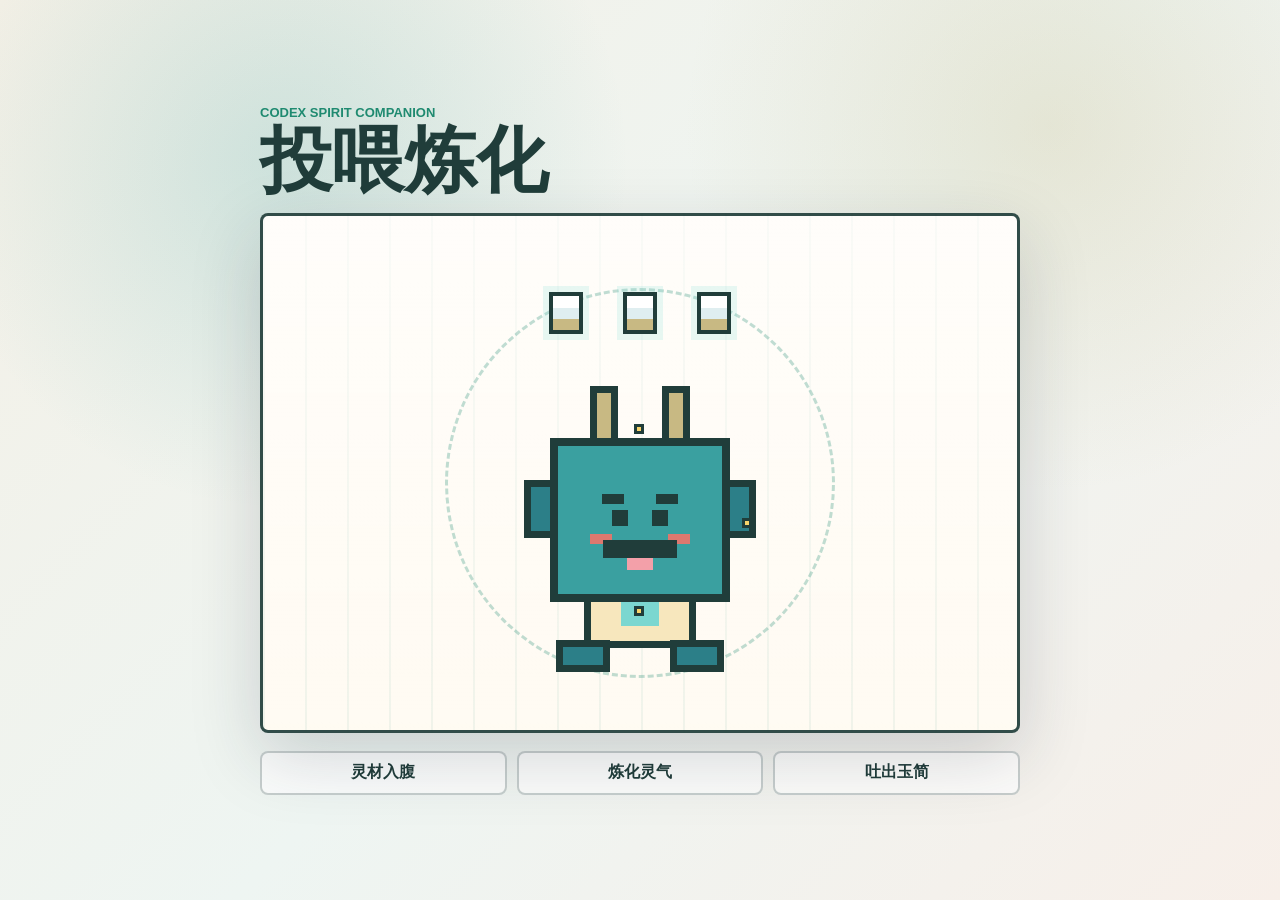
<file: animation-demo.html>
<!doctype html>
<html lang="zh-CN">
  <head>
    <meta charset="utf-8" />
    <meta name="viewport" content="width=device-width, initial-scale=1" />
    <title>饕餮投喂动画 Demo</title>
    <link rel="stylesheet" href="animation-demo.css" />
  </head>
  <body>
    <main class="demo-shell">
      <section class="stage" aria-label="饕餮投喂动画">
        <header class="stage-header">
          <p>Codex Spirit Companion</p>
          <h1>投喂炼化</h1>
        </header>

        <div class="animation-card">
          <div class="aura-ring"></div>
          <div class="material material-a"></div>
          <div class="material material-b"></div>
          <div class="material material-c"></div>
          <div class="scroll-output">
            <span></span>
            <strong></strong>
          </div>

          <div class="pixel-taotie" aria-label="像素饕餮">
            <i class="slot slot-head"></i>
            <i class="slot slot-charm"></i>
            <i class="slot slot-back"></i>
            <div class="horn left"></div>
            <div class="horn right"></div>
            <div class="ear left"></div>
            <div class="ear right"></div>
            <div class="head">
              <div class="eye left"></div>
              <div class="eye right"></div>
              <div class="blush left"></div>
              <div class="blush right"></div>
              <div class="mouth"></div>
            </div>
            <div class="belly">
              <div class="qi"></div>
            </div>
            <div class="paw left"></div>
            <div class="paw right"></div>
          </div>
        </div>

        <div class="status-line">
          <span>灵材入腹</span>
          <span>炼化灵气</span>
          <span>吐出玉简</span>
        </div>
      </section>
    </main>
  </body>
</html>
</file>
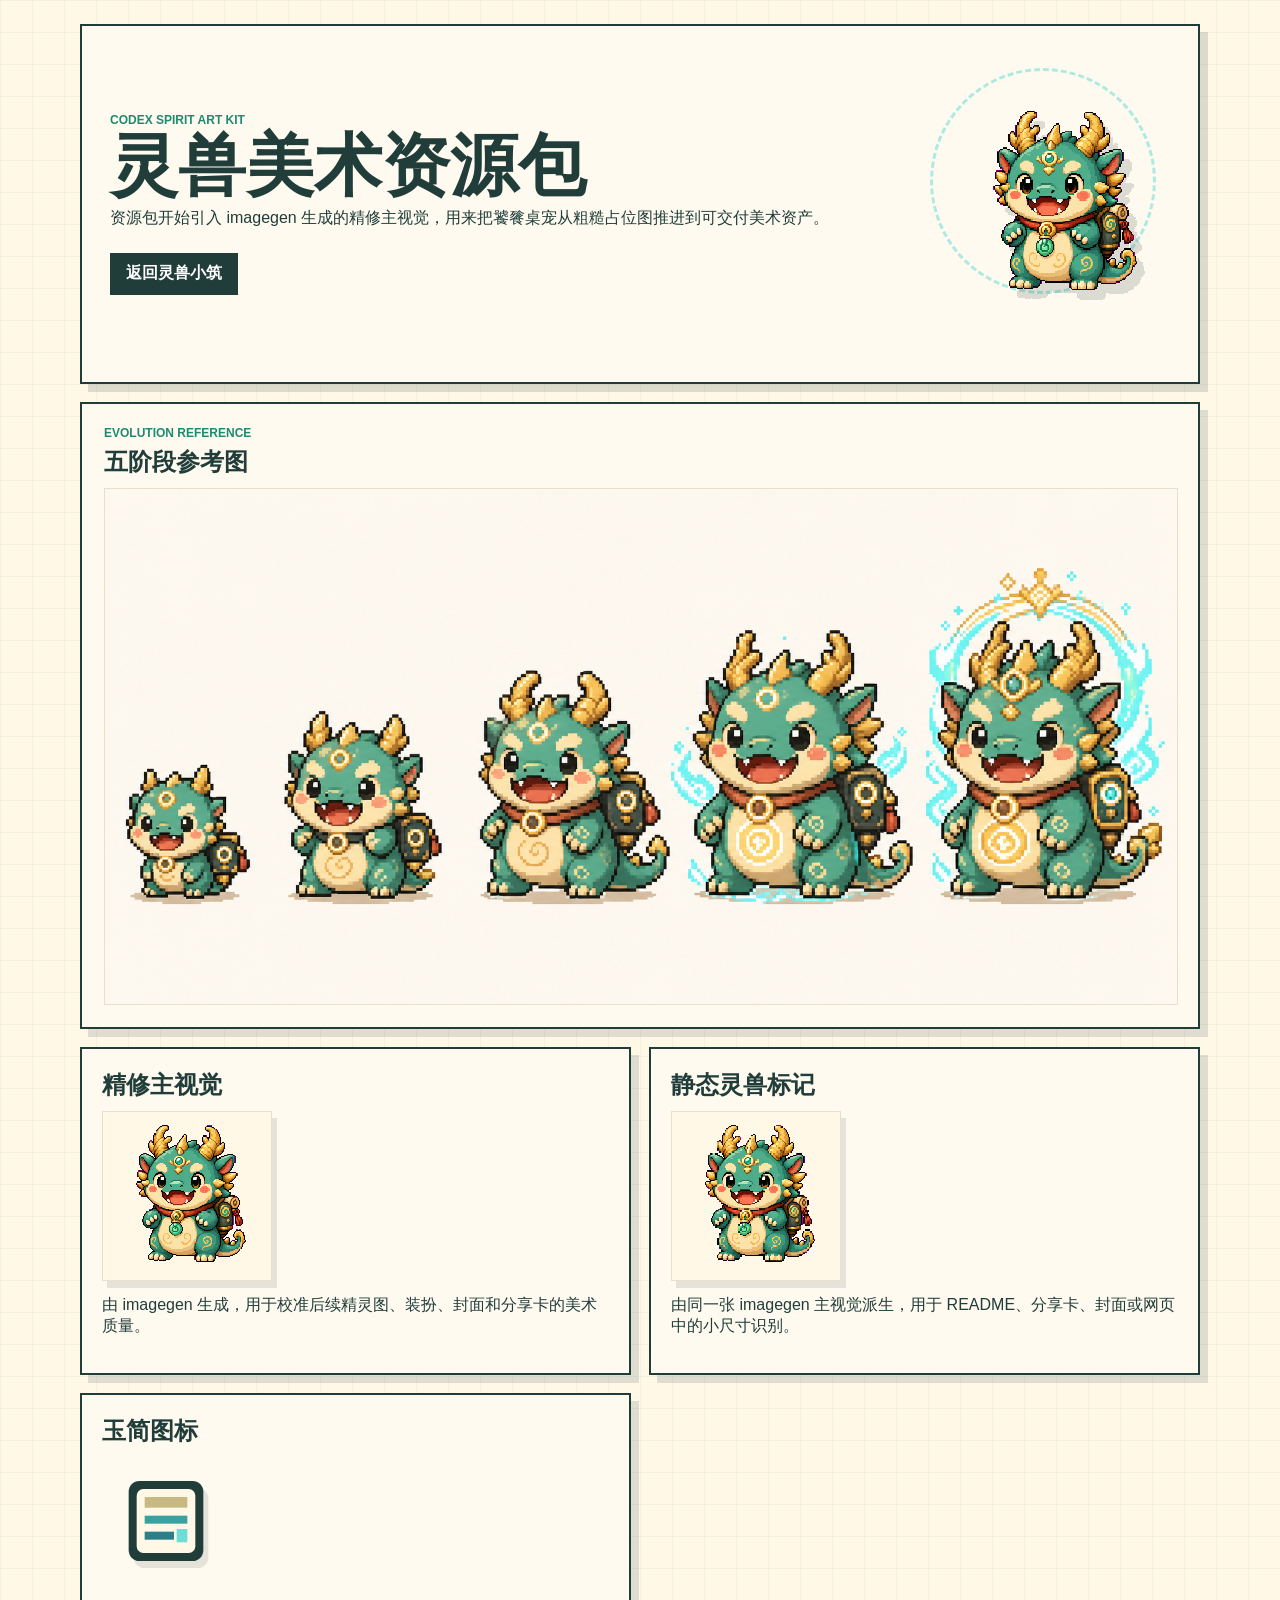
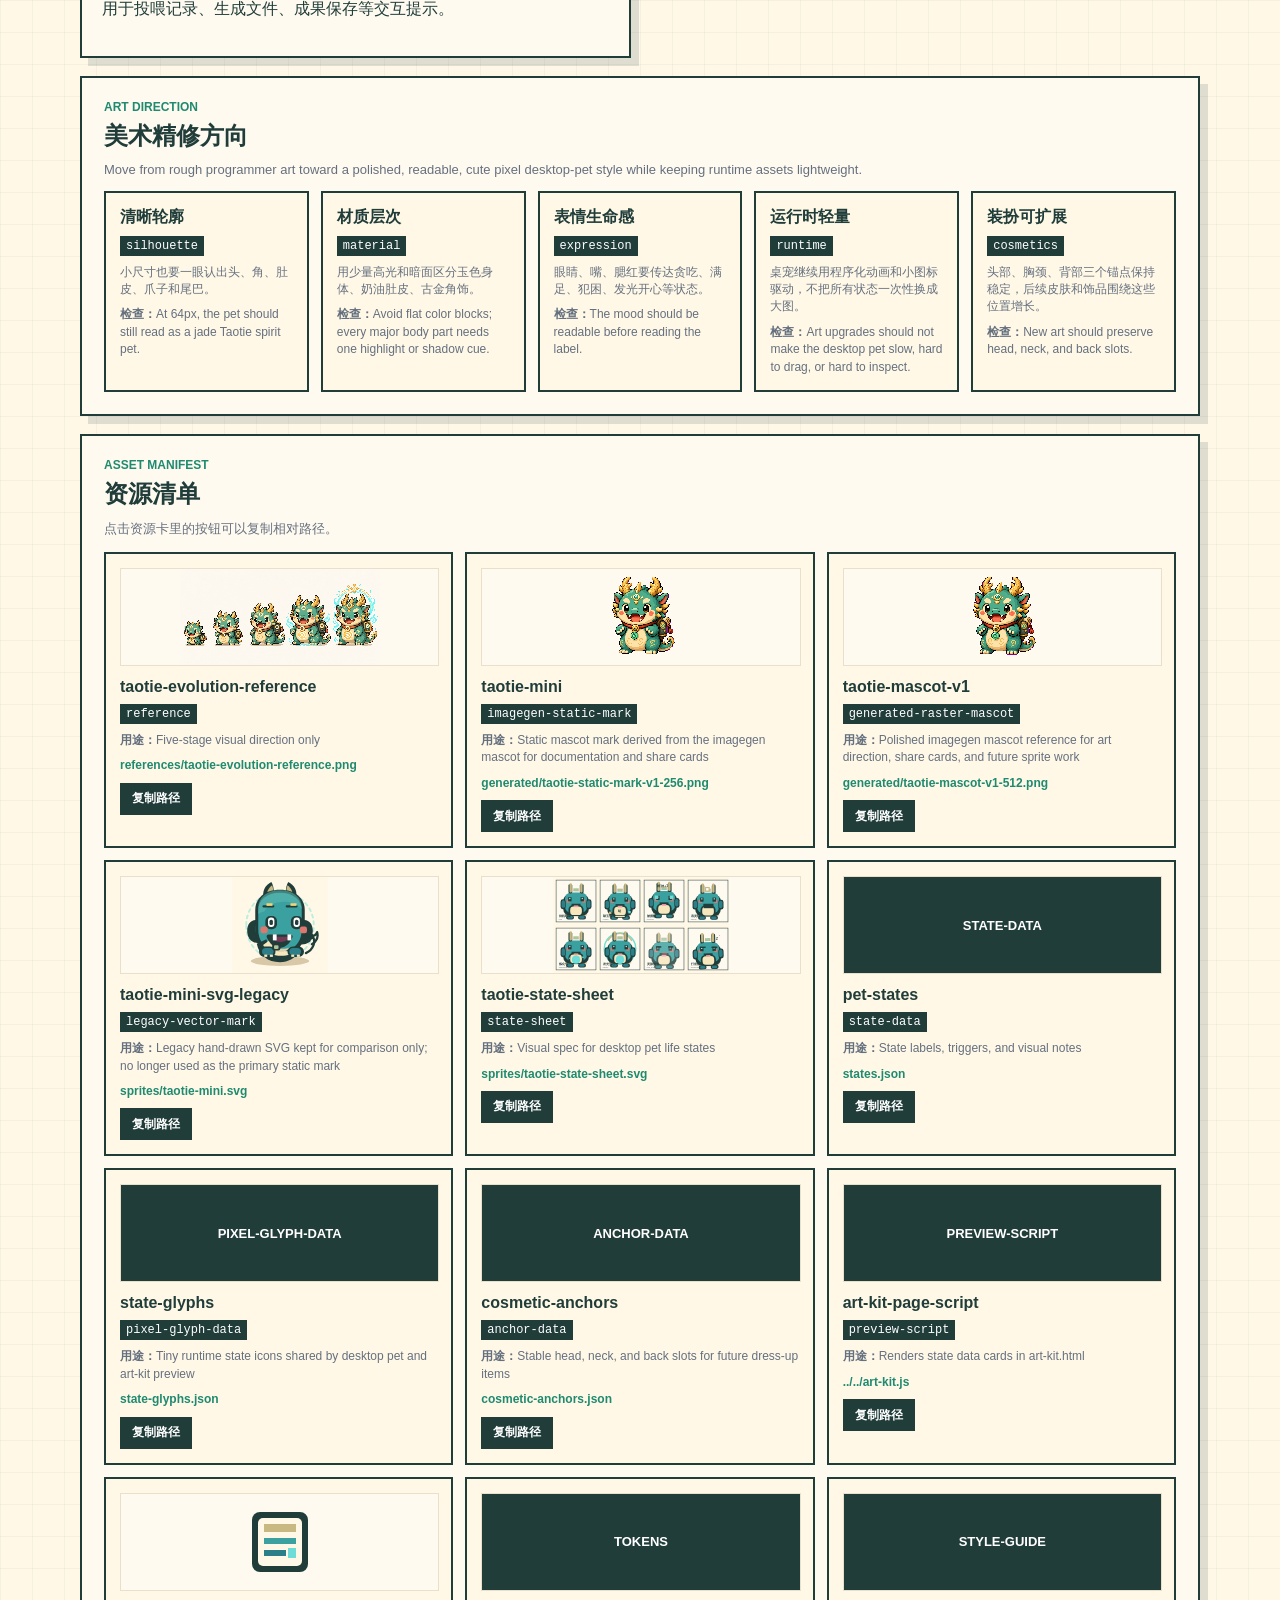
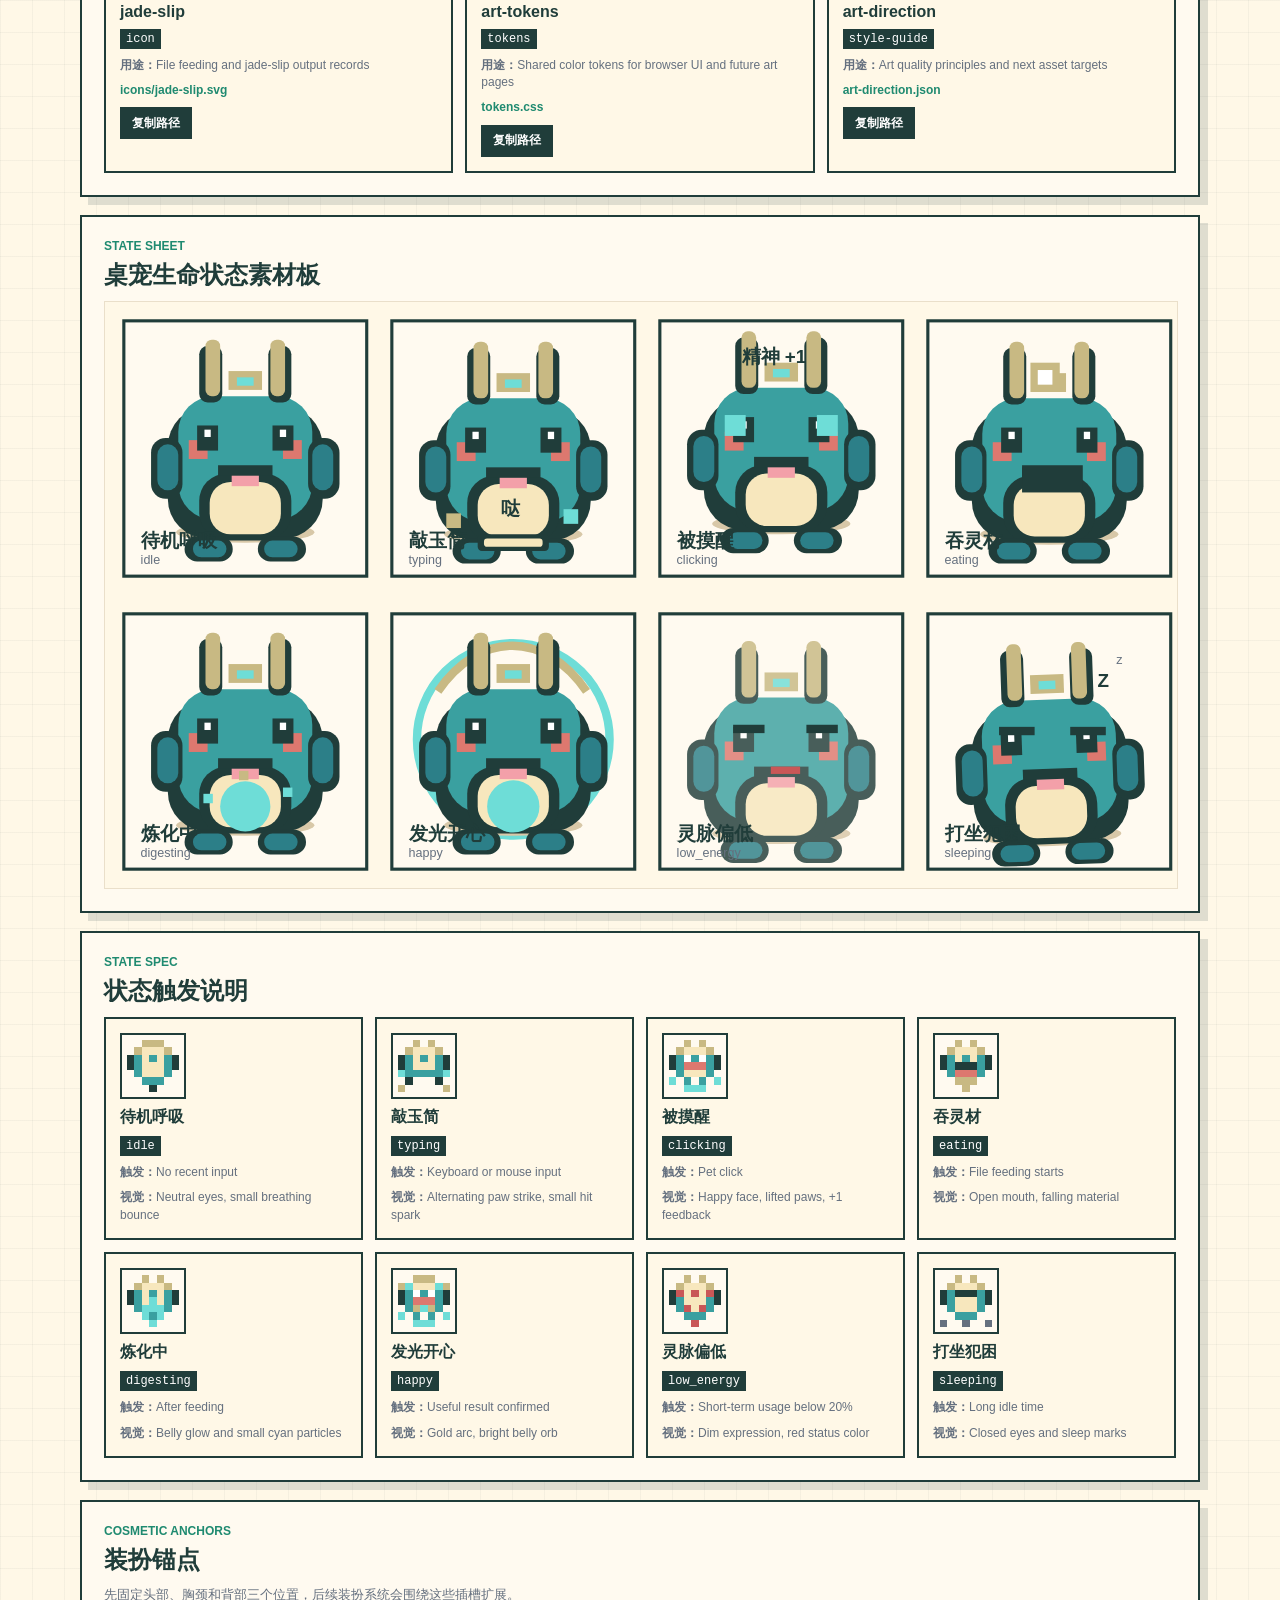
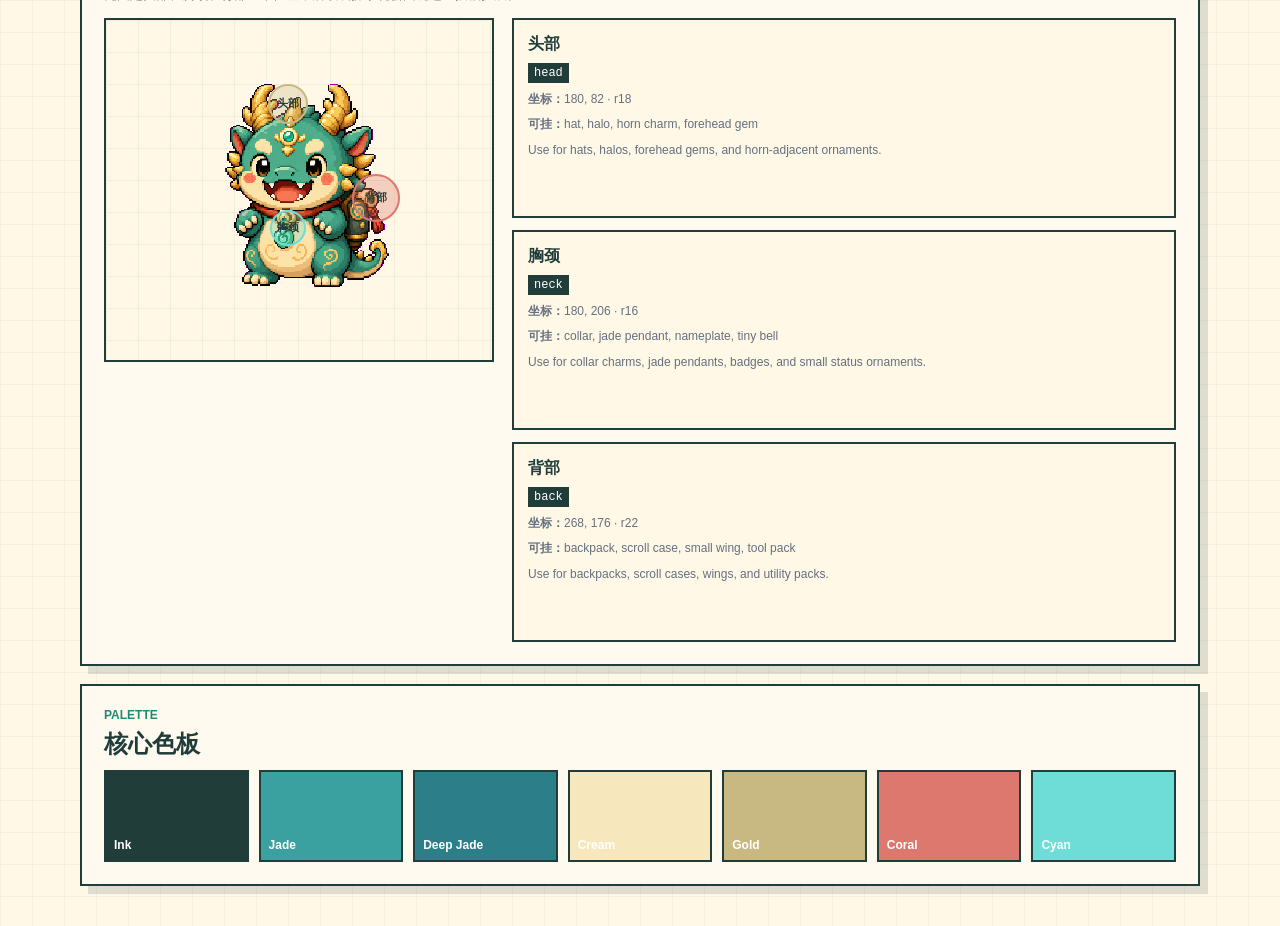
<file: art-kit.html>
<!doctype html>
<html lang="zh-CN">
  <head>
    <meta charset="utf-8" />
    <meta name="viewport" content="width=device-width, initial-scale=1" />
    <title>Codex 灵兽美术资源包</title>
    <link rel="stylesheet" href="assets/art/tokens.css" />
    <link rel="stylesheet" href="art-kit.css" />
  </head>
  <body>
    <main class="art-shell">
      <header class="hero">
        <div>
          <p class="eyebrow">Codex Spirit Art Kit</p>
          <h1>灵兽美术资源包</h1>
          <p>资源包开始引入 imagegen 生成的精修主视觉，用来把饕餮桌宠从粗糙占位图推进到可交付美术资产。</p>
          <a class="back-link" href="index.html">返回灵兽小筑</a>
        </div>
        <img src="assets/art/generated/taotie-mascot-v1-512.png" alt="imagegen 生成的 Q 版饕餮主视觉" />
      </header>

      <section class="reference">
        <div class="section-heading">
          <p class="eyebrow">Evolution Reference</p>
          <h2>五阶段参考图</h2>
        </div>
        <img src="assets/art/references/taotie-evolution-reference.png" alt="饕餮五阶段成长参考图" />
      </section>

      <section class="asset-grid">
        <article>
          <h2>精修主视觉</h2>
          <img class="asset-icon mascot-preview" src="assets/art/generated/taotie-mascot-v1-512.png" alt="imagegen 生成的饕餮主视觉" />
          <p>由 imagegen 生成，用于校准后续精灵图、装扮、封面和分享卡的美术质量。</p>
        </article>
        <article>
          <h2>静态灵兽标记</h2>
          <img class="asset-icon mascot-preview" src="assets/art/generated/taotie-static-mark-v1-256.png" alt="imagegen 派生的饕餮静态标记" />
          <p>由同一张 imagegen 主视觉派生，用于 README、分享卡、封面或网页中的小尺寸识别。</p>
        </article>
        <article>
          <h2>玉简图标</h2>
          <img class="asset-icon" src="assets/art/icons/jade-slip.svg" alt="玉简 SVG 图标" />
          <p>用于投喂记录、生成文件、成果保存等交互提示。</p>
        </article>
      </section>

      <section class="direction-panel">
        <div class="section-heading">
          <p class="eyebrow">Art Direction</p>
          <h2>美术精修方向</h2>
        </div>
        <p class="section-note" id="directionGoal">从粗糙程序图推进到可交付的像素桌宠资产。</p>
        <div class="direction-grid" id="directionGrid">
          <article>
            <strong>加载美术标准中</strong>
            <span>如果直接双击打开文件，请改用本地服务访问。</span>
          </article>
        </div>
      </section>

      <section class="manifest-panel">
        <div class="section-heading">
          <p class="eyebrow">Asset Manifest</p>
          <h2>资源清单</h2>
        </div>
        <p class="section-note" id="manifestStatus">点击资源卡里的按钮可以复制相对路径。</p>
        <div class="manifest-grid" id="manifestGrid">
          <article>
            <strong>加载资源清单中</strong>
            <span>如果直接双击打开文件，请改用本地服务访问。</span>
          </article>
        </div>
      </section>

      <section class="reference">
        <div class="section-heading">
          <p class="eyebrow">State Sheet</p>
          <h2>桌宠生命状态素材板</h2>
        </div>
        <img src="assets/art/sprites/taotie-state-sheet.svg" alt="饕餮桌宠八种生命状态素材板" />
      </section>

      <section class="state-spec">
        <div class="section-heading">
          <p class="eyebrow">State Spec</p>
          <h2>状态触发说明</h2>
        </div>
        <div class="state-grid" id="stateGrid">
          <article>
            <strong>加载状态说明中</strong>
            <span>如果直接双击打开文件，请改用本地服务访问。</span>
          </article>
        </div>
      </section>

      <section class="anchor-spec">
        <div class="section-heading">
          <p class="eyebrow">Cosmetic Anchors</p>
          <h2>装扮锚点</h2>
        </div>
        <p class="section-note">先固定头部、胸颈和背部三个位置，后续装扮系统会围绕这些插槽扩展。</p>
        <div class="anchor-layout">
          <div class="anchor-stage" id="anchorStage">
            <img src="assets/art/generated/taotie-static-mark-v1-256.png" alt="饕餮锚点预览" />
          </div>
          <div class="anchor-grid" id="anchorGrid">
            <article>
              <strong>加载装扮锚点中</strong>
              <span>如果直接双击打开文件，请改用本地服务访问。</span>
            </article>
          </div>
        </div>
      </section>

      <section class="palette">
        <div class="section-heading">
          <p class="eyebrow">Palette</p>
          <h2>核心色板</h2>
        </div>
        <div class="swatches">
          <span style="--swatch: var(--spirit-ink)">Ink</span>
          <span style="--swatch: var(--spirit-jade)">Jade</span>
          <span style="--swatch: var(--spirit-jade-dark)">Deep Jade</span>
          <span style="--swatch: var(--spirit-cream)">Cream</span>
          <span style="--swatch: var(--spirit-gold)">Gold</span>
          <span style="--swatch: var(--spirit-coral)">Coral</span>
          <span style="--swatch: var(--spirit-cyan)">Cyan</span>
        </div>
      </section>
    </main>
    <script src="art-kit.js"></script>
  </body>
</html>
</file>
<file: animation-demo.css>
:root {
  color-scheme: light;
  --ink: #203d3a;
  --paper: #f8f6ef;
  --panel: #fffaf0;
  --jade: #3aa0a0;
  --jade-dark: #2c7f88;
  --cream: #f7e7bd;
  --gold: #c8b983;
  --coral: #dd786f;
  --aura: #7bd7d0;
}

* {
  box-sizing: border-box;
}

body {
  margin: 0;
  min-height: 100vh;
  font-family: "Segoe UI", "Microsoft YaHei UI", Arial, sans-serif;
  color: var(--ink);
  background:
    radial-gradient(circle at 22% 18%, rgba(58, 160, 160, 0.2), transparent 28%),
    radial-gradient(circle at 82% 14%, rgba(200, 185, 131, 0.26), transparent 28%),
    linear-gradient(135deg, #f4f0e6, #eef5f2 52%, #f7efe9);
}

.demo-shell {
  min-height: 100vh;
  display: grid;
  place-items: center;
  padding: 24px;
}

.stage {
  width: min(760px, 100%);
  display: grid;
  gap: 18px;
}

.stage-header p {
  margin: 0 0 6px;
  color: #1f8a70;
  font-size: 13px;
  font-weight: 800;
  text-transform: uppercase;
}

.stage-header h1 {
  margin: 0;
  font-size: clamp(36px, 8vw, 72px);
  line-height: 0.95;
}

.animation-card {
  position: relative;
  min-height: 520px;
  overflow: hidden;
  border: 3px solid rgba(32, 61, 58, 0.92);
  border-radius: 8px;
  background:
    linear-gradient(180deg, rgba(255, 255, 255, 0.68), rgba(255, 255, 255, 0.16)),
    repeating-linear-gradient(90deg, rgba(31, 138, 112, 0.08) 0 2px, transparent 2px 42px),
    var(--panel);
  box-shadow: 0 24px 70px rgba(31, 41, 55, 0.18);
}

.aura-ring {
  position: absolute;
  inset: 72px 0 auto;
  width: min(390px, 72%);
  aspect-ratio: 1;
  margin: auto;
  border: 3px dashed rgba(31, 138, 112, 0.28);
  border-radius: 50%;
  animation: ring-spin 12s linear infinite;
}

.material,
.scroll-output {
  position: absolute;
  z-index: 4;
  border: 4px solid var(--ink);
  image-rendering: pixelated;
}

.material {
  width: 34px;
  height: 42px;
  top: 76px;
  left: calc(50% - 17px);
  background:
    linear-gradient(#ffffff 0 34%, #dfeef0 34% 68%, #c8b983 68%);
  box-shadow: 0 0 0 6px rgba(123, 215, 208, 0.18);
  animation: feed-drop 4.8s ease-in-out infinite;
}

.material-b {
  animation-delay: 1.6s;
  transform: translateX(-74px);
}

.material-c {
  animation-delay: 3.2s;
  transform: translateX(74px);
}

.scroll-output {
  width: 96px;
  height: 62px;
  right: calc(50% - 196px);
  bottom: 104px;
  padding: 10px;
  background: #fff7dc;
  opacity: 0;
  transform: translateY(18px) scale(0.86);
  animation: scroll-pop 4.8s ease-in-out infinite;
}

.scroll-output span,
.scroll-output strong {
  display: block;
  height: 8px;
  margin-bottom: 8px;
  background: var(--ink);
}

.scroll-output span {
  width: 64px;
}

.scroll-output strong {
  width: 42px;
  background: #1f8a70;
}

.pixel-taotie {
  position: absolute;
  left: 50%;
  bottom: 58px;
  width: 256px;
  height: 292px;
  transform: translateX(-50%);
  animation: pet-bob 1.8s ease-in-out infinite;
}

.horn,
.ear,
.head,
.belly,
.paw,
.eye,
.blush,
.mouth,
.slot {
  position: absolute;
}

.horn {
  top: 6px;
  width: 28px;
  height: 70px;
  background: var(--gold);
  border: 7px solid var(--ink);
  z-index: 1;
}

.horn.left {
  left: 78px;
}

.horn.right {
  right: 78px;
}

.ear {
  top: 100px;
  width: 42px;
  height: 58px;
  background: var(--jade-dark);
  border: 7px solid var(--ink);
  z-index: 1;
}

.ear.left {
  left: 12px;
}

.ear.right {
  right: 12px;
}

.head {
  top: 58px;
  left: 38px;
  width: 180px;
  height: 164px;
  background: var(--jade);
  border: 8px solid var(--ink);
  z-index: 2;
  animation: chew-head 4.8s ease-in-out infinite;
}

.head::before,
.head::after {
  content: "";
  position: absolute;
  width: 22px;
  height: 10px;
  top: 48px;
  background: var(--ink);
}

.head::before {
  left: 44px;
}

.head::after {
  right: 44px;
}

.eye {
  top: 64px;
  width: 16px;
  height: 16px;
  background: var(--ink);
}

.eye.left {
  left: 54px;
}

.eye.right {
  right: 54px;
}

.blush {
  top: 88px;
  width: 22px;
  height: 10px;
  background: var(--coral);
}

.blush.left {
  left: 32px;
}

.blush.right {
  right: 32px;
}

.mouth {
  left: 50%;
  bottom: 36px;
  width: 74px;
  height: 18px;
  background: var(--ink);
  transform: translateX(-50%);
  animation: munch-mouth 4.8s ease-in-out infinite;
}

.mouth::after {
  content: "";
  position: absolute;
  left: 24px;
  bottom: -12px;
  width: 26px;
  height: 12px;
  background: #f3a0a9;
}

.belly {
  left: 72px;
  bottom: 24px;
  width: 112px;
  height: 82px;
  background: var(--cream);
  border: 7px solid var(--ink);
  z-index: 1;
}

.qi {
  position: absolute;
  left: 50%;
  top: 50%;
  width: 38px;
  height: 38px;
  background: var(--aura);
  box-shadow: 0 0 0 0 rgba(123, 215, 208, 0);
  transform: translate(-50%, -50%);
  animation: belly-glow 4.8s ease-in-out infinite;
}

.paw {
  bottom: 0;
  width: 54px;
  height: 32px;
  background: var(--jade-dark);
  border: 7px solid var(--ink);
  z-index: 2;
}

.paw.left {
  left: 44px;
}

.paw.right {
  right: 44px;
}

.slot {
  width: 10px;
  height: 10px;
  background: #f7d46b;
  border: 3px solid var(--ink);
  z-index: 5;
}

.slot-head {
  left: 122px;
  top: 44px;
}

.slot-charm {
  left: 122px;
  top: 226px;
}

.slot-back {
  right: 16px;
  top: 138px;
}

.status-line {
  display: grid;
  grid-template-columns: repeat(3, 1fr);
  gap: 10px;
}

.status-line span {
  min-height: 44px;
  display: grid;
  place-items: center;
  border: 2px solid rgba(32, 61, 58, 0.24);
  border-radius: 8px;
  background: rgba(255, 255, 255, 0.72);
  font-weight: 800;
}

@keyframes ring-spin {
  to {
    transform: rotate(360deg);
  }
}

@keyframes pet-bob {
  0%,
  100% {
    transform: translateX(-50%) translateY(0);
  }
  50% {
    transform: translateX(-50%) translateY(-8px);
  }
}

@keyframes feed-drop {
  0% {
    opacity: 0;
    transform: translateY(-36px) scale(0.8);
  }
  15% {
    opacity: 1;
  }
  42% {
    opacity: 1;
    transform: translateY(170px) scale(1);
  }
  50%,
  100% {
    opacity: 0;
    transform: translateY(190px) scale(0.2);
  }
}

@keyframes chew-head {
  0%,
  38%,
  68%,
  100% {
    transform: scaleY(1);
  }
  48%,
  58% {
    transform: scaleY(0.94);
  }
}

@keyframes munch-mouth {
  0%,
  34%,
  70%,
  100% {
    height: 18px;
  }
  44% {
    height: 44px;
  }
  54% {
    height: 10px;
  }
}

@keyframes belly-glow {
  0%,
  44%,
  100% {
    transform: translate(-50%, -50%) scale(0.82);
    box-shadow: 0 0 0 0 rgba(123, 215, 208, 0);
  }
  62%,
  74% {
    transform: translate(-50%, -50%) scale(1.2);
    box-shadow: 0 0 0 18px rgba(123, 215, 208, 0.16);
  }
}

@keyframes scroll-pop {
  0%,
  58%,
  100% {
    opacity: 0;
    transform: translateY(18px) scale(0.86);
  }
  68%,
  88% {
    opacity: 1;
    transform: translateY(0) scale(1);
  }
}

@media (max-width: 640px) {
  .animation-card {
    min-height: 480px;
  }

  .pixel-taotie {
    transform: translateX(-50%) scale(0.86);
    transform-origin: center bottom;
  }

  .status-line {
    grid-template-columns: 1fr;
  }
}
</file>
<file: assets/art/tokens.css>
:root {
  --spirit-ink: #203d3a;
  --spirit-jade: #3aa0a0;
  --spirit-jade-dark: #2c7f88;
  --spirit-paper: #fff8e7;
  --spirit-cream: #f7e7bd;
  --spirit-gold: #c8b983;
  --spirit-coral: #dd786f;
  --spirit-cyan: #6eddd7;
  --spirit-good: #1f8a70;
  --spirit-warn: #c9852e;
  --spirit-danger: #c95757;
}
</file>
<file: art-kit.css>
body {
  margin: 0;
  min-height: 100vh;
  font-family: "Segoe UI", "Microsoft YaHei", Arial, sans-serif;
  color: var(--spirit-ink);
  background:
    linear-gradient(90deg, rgba(32, 61, 58, 0.045) 1px, transparent 1px),
    linear-gradient(rgba(32, 61, 58, 0.045) 1px, transparent 1px),
    var(--spirit-paper);
  background-size: 32px 32px, 32px 32px, auto;
}

.art-shell {
  width: min(1120px, calc(100% - 32px));
  margin: 0 auto;
  padding: 24px 0 40px;
}

.hero,
.reference,
.asset-grid article,
.manifest-panel,
.state-spec,
.anchor-spec,
.direction-panel,
.palette {
  border: 2px solid var(--spirit-ink);
  background: #fffaf0;
  box-shadow: 8px 8px 0 rgba(32, 61, 58, 0.14);
}

.hero {
  min-height: 300px;
  display: grid;
  grid-template-columns: minmax(0, 1fr) 220px;
  align-items: center;
  gap: 24px;
  padding: 28px;
  position: relative;
  overflow: hidden;
  box-shadow: 8px 8px 0 rgba(32, 61, 58, 0.16);
}

.hero::after {
  content: "";
  width: 220px;
  height: 220px;
  position: absolute;
  right: 42px;
  top: 42px;
  border: 3px dashed rgba(110, 221, 215, 0.55);
  border-radius: 50%;
}

.hero img {
  width: 220px;
  position: relative;
  z-index: 1;
  image-rendering: pixelated;
  filter: drop-shadow(8px 10px 0 rgba(32, 61, 58, 0.16));
}

.eyebrow {
  margin: 0 0 6px;
  color: var(--spirit-good);
  font-size: 12px;
  font-weight: 800;
  text-transform: uppercase;
}

h1,
h2,
p {
  margin-top: 0;
}

.back-link {
  display: inline-flex;
  min-height: 38px;
  align-items: center;
  margin-top: 8px;
  padding: 0 14px;
  color: #ffffff;
  background: var(--spirit-ink);
  border: 2px solid var(--spirit-ink);
  text-decoration: none;
  font-weight: 800;
}

h1 {
  margin-bottom: 10px;
  font-size: clamp(34px, 6vw, 68px);
  line-height: 0.95;
}

h2 {
  margin-bottom: 10px;
}

.section-note {
  margin-bottom: 14px;
  color: #65707f;
  font-size: 13px;
}

.reference,
.manifest-panel,
.state-spec,
.anchor-spec,
.direction-panel,
.palette {
  margin-top: 18px;
  padding: 22px;
}

.reference > img {
  width: 100%;
  display: block;
  border: 1px solid #eadfca;
  background: #fff8e7;
}

.asset-grid {
  margin-top: 18px;
  display: grid;
  grid-template-columns: repeat(2, minmax(0, 1fr));
  gap: 18px;
}

.asset-grid article {
  padding: 20px;
}

.asset-icon {
  width: 128px;
  height: 128px;
  display: block;
  margin-bottom: 14px;
  image-rendering: pixelated;
  filter: drop-shadow(5px 7px 0 rgba(32, 61, 58, 0.12));
}

.mascot-preview {
  width: 168px;
  height: 168px;
  object-fit: contain;
  background: #fff8e7;
  border: 1px solid #eadfca;
}

.state-grid {
  display: grid;
  grid-template-columns: repeat(4, minmax(0, 1fr));
  gap: 12px;
}

.anchor-layout {
  display: grid;
  grid-template-columns: minmax(240px, 390px) minmax(0, 1fr);
  gap: 18px;
  align-items: start;
}

.anchor-stage {
  position: relative;
  min-height: 340px;
  background:
    linear-gradient(#f3ecd9 1px, transparent 1px),
    linear-gradient(90deg, #f3ecd9 1px, transparent 1px),
    #fff8e7;
  background-size: 32px 32px;
  border: 2px solid var(--spirit-ink);
  overflow: hidden;
}

.anchor-stage img {
  width: 250px;
  position: absolute;
  left: 70px;
  top: 44px;
  image-rendering: pixelated;
}

.anchor-marker {
  position: absolute;
  width: var(--diameter);
  height: var(--diameter);
  left: var(--left);
  top: var(--top);
  display: grid;
  place-items: center;
  color: var(--spirit-ink);
  background: color-mix(in srgb, var(--anchor-color), transparent 68%);
  border: 2px solid var(--anchor-color);
  border-radius: 999px;
  font-size: 11px;
  font-weight: 900;
}

.anchor-grid {
  display: grid;
  gap: 12px;
}

.direction-grid {
  display: grid;
  grid-template-columns: repeat(5, minmax(0, 1fr));
  gap: 12px;
}

.manifest-grid {
  display: grid;
  grid-template-columns: repeat(3, minmax(0, 1fr));
  gap: 12px;
}

.manifest-grid article,
.anchor-grid article,
.direction-grid article,
.state-grid article {
  min-height: 168px;
  display: grid;
  align-content: start;
  gap: 8px;
  padding: 14px;
  background: #fff8e7;
  border: 2px solid var(--spirit-ink);
}

.manifest-thumb,
.manifest-filetype {
  width: 100%;
  height: 96px;
  display: grid;
  place-items: center;
  margin-bottom: 4px;
  background: #fffaf0;
  border: 1px solid #eadfca;
}

.manifest-thumb {
  object-fit: contain;
  image-rendering: pixelated;
}

.state-glyph {
  width: 52px;
  height: 52px;
  display: grid;
  grid-template-columns: repeat(7, 1fr);
  grid-template-rows: repeat(7, 1fr);
  gap: 0;
  padding: 5px;
  background: #fffaf0;
  border: 2px solid var(--spirit-ink);
}

.state-glyph i {
  display: block;
  background: var(--fill);
}

.manifest-filetype {
  color: #ffffff;
  background: var(--spirit-ink);
  font-size: 13px;
  font-weight: 900;
  text-transform: uppercase;
}

.manifest-grid strong,
.anchor-grid strong,
.direction-grid strong,
.state-grid strong {
  font-size: 16px;
}

.manifest-grid code,
.anchor-grid code,
.direction-grid code,
.state-grid code {
  width: fit-content;
  padding: 3px 6px;
  color: #ffffff;
  background: var(--spirit-ink);
  font-size: 12px;
}

.manifest-grid span,
.manifest-grid a,
.anchor-grid span,
.direction-grid span,
.state-grid span {
  color: #65707f;
  font-size: 12px;
  line-height: 1.45;
}

.manifest-grid a {
  color: var(--spirit-good);
  font-weight: 800;
  text-decoration: none;
}

.copy-path {
  width: fit-content;
  min-height: 32px;
  padding: 0 10px;
  color: #ffffff;
  background: var(--spirit-ink);
  border: 2px solid var(--spirit-ink);
  font: inherit;
  font-size: 12px;
  font-weight: 800;
  cursor: pointer;
}

.swatches {
  display: grid;
  grid-template-columns: repeat(7, minmax(90px, 1fr));
  gap: 10px;
}

.swatches span {
  min-height: 72px;
  display: flex;
  align-items: end;
  padding: 8px;
  color: #ffffff;
  font-size: 12px;
  font-weight: 800;
  background: var(--swatch);
  border: 2px solid var(--spirit-ink);
}

@media (max-width: 760px) {
  .hero,
  .asset-grid,
  .anchor-layout {
    grid-template-columns: 1fr;
  }

  .hero img {
    width: 170px;
  }

  .swatches {
    grid-template-columns: repeat(2, minmax(0, 1fr));
  }

  .manifest-grid,
  .direction-grid,
  .state-grid {
    grid-template-columns: 1fr;
  }
}
</file>
